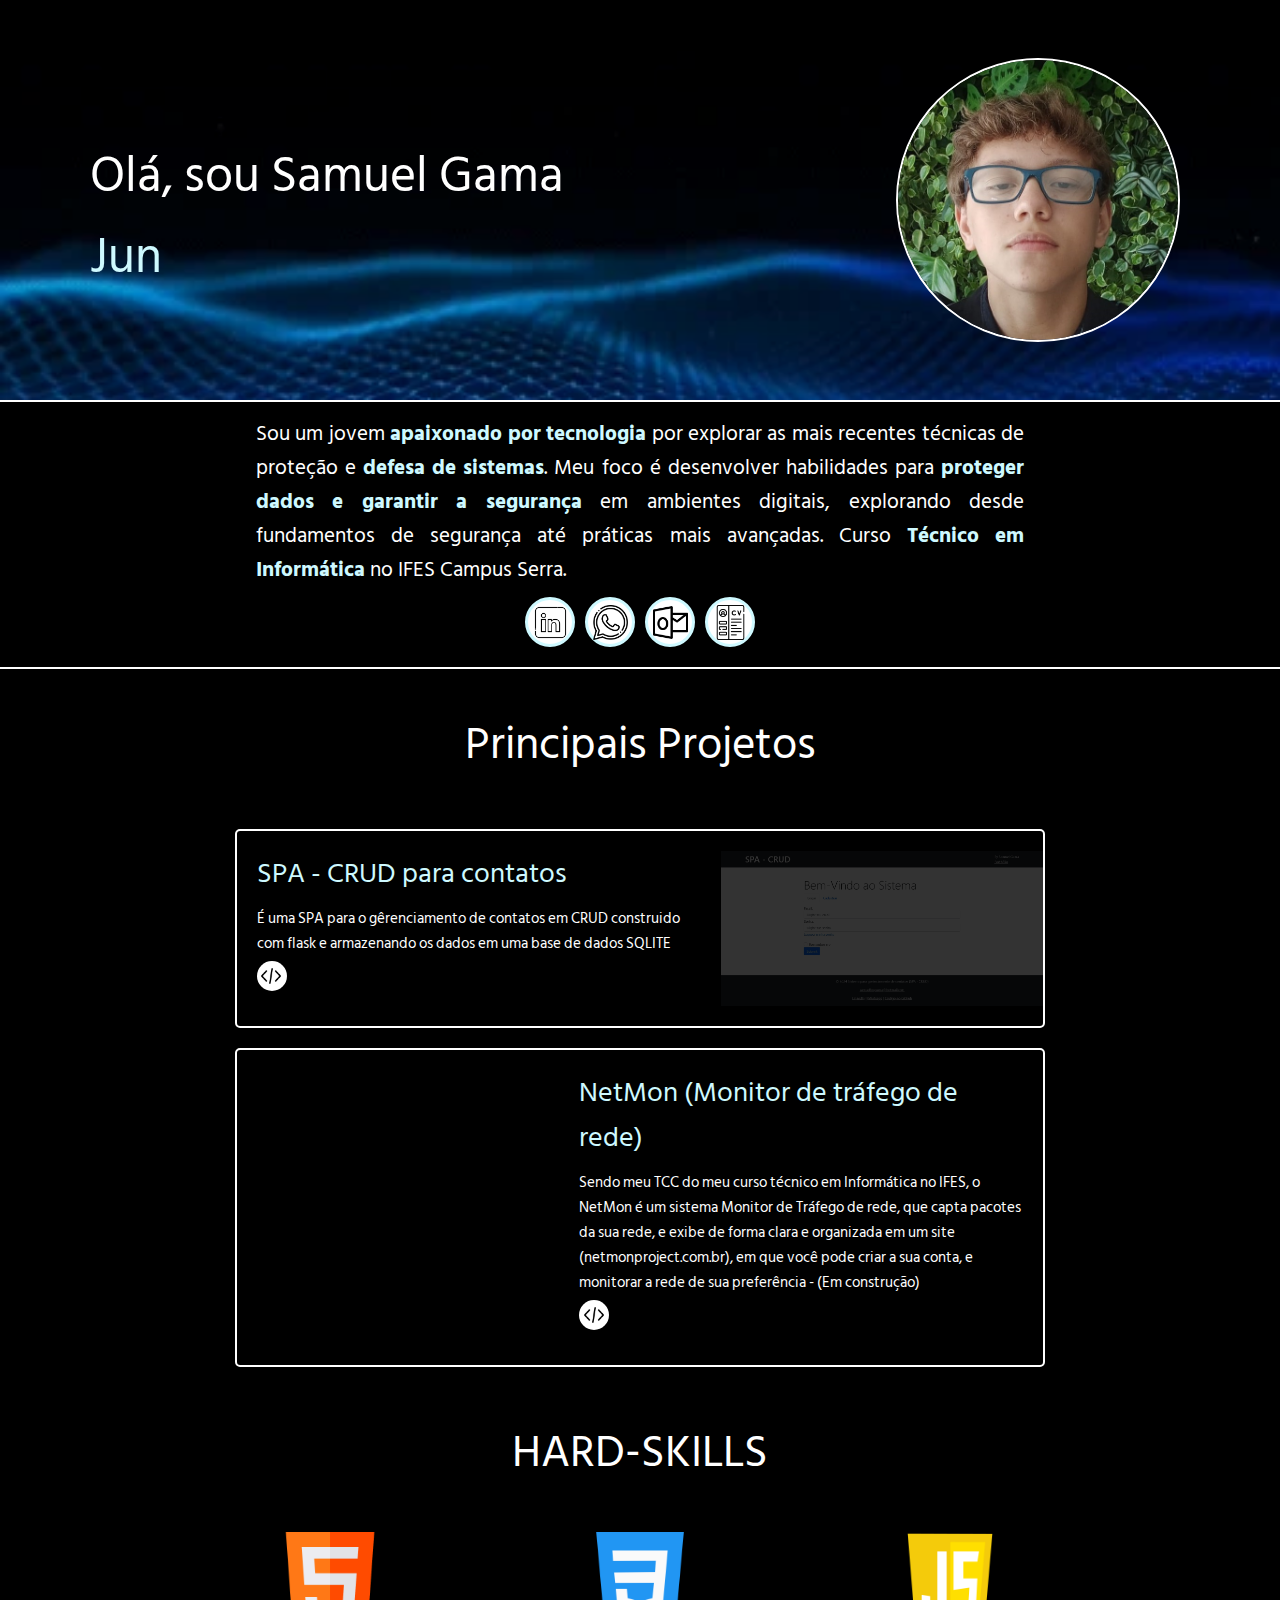
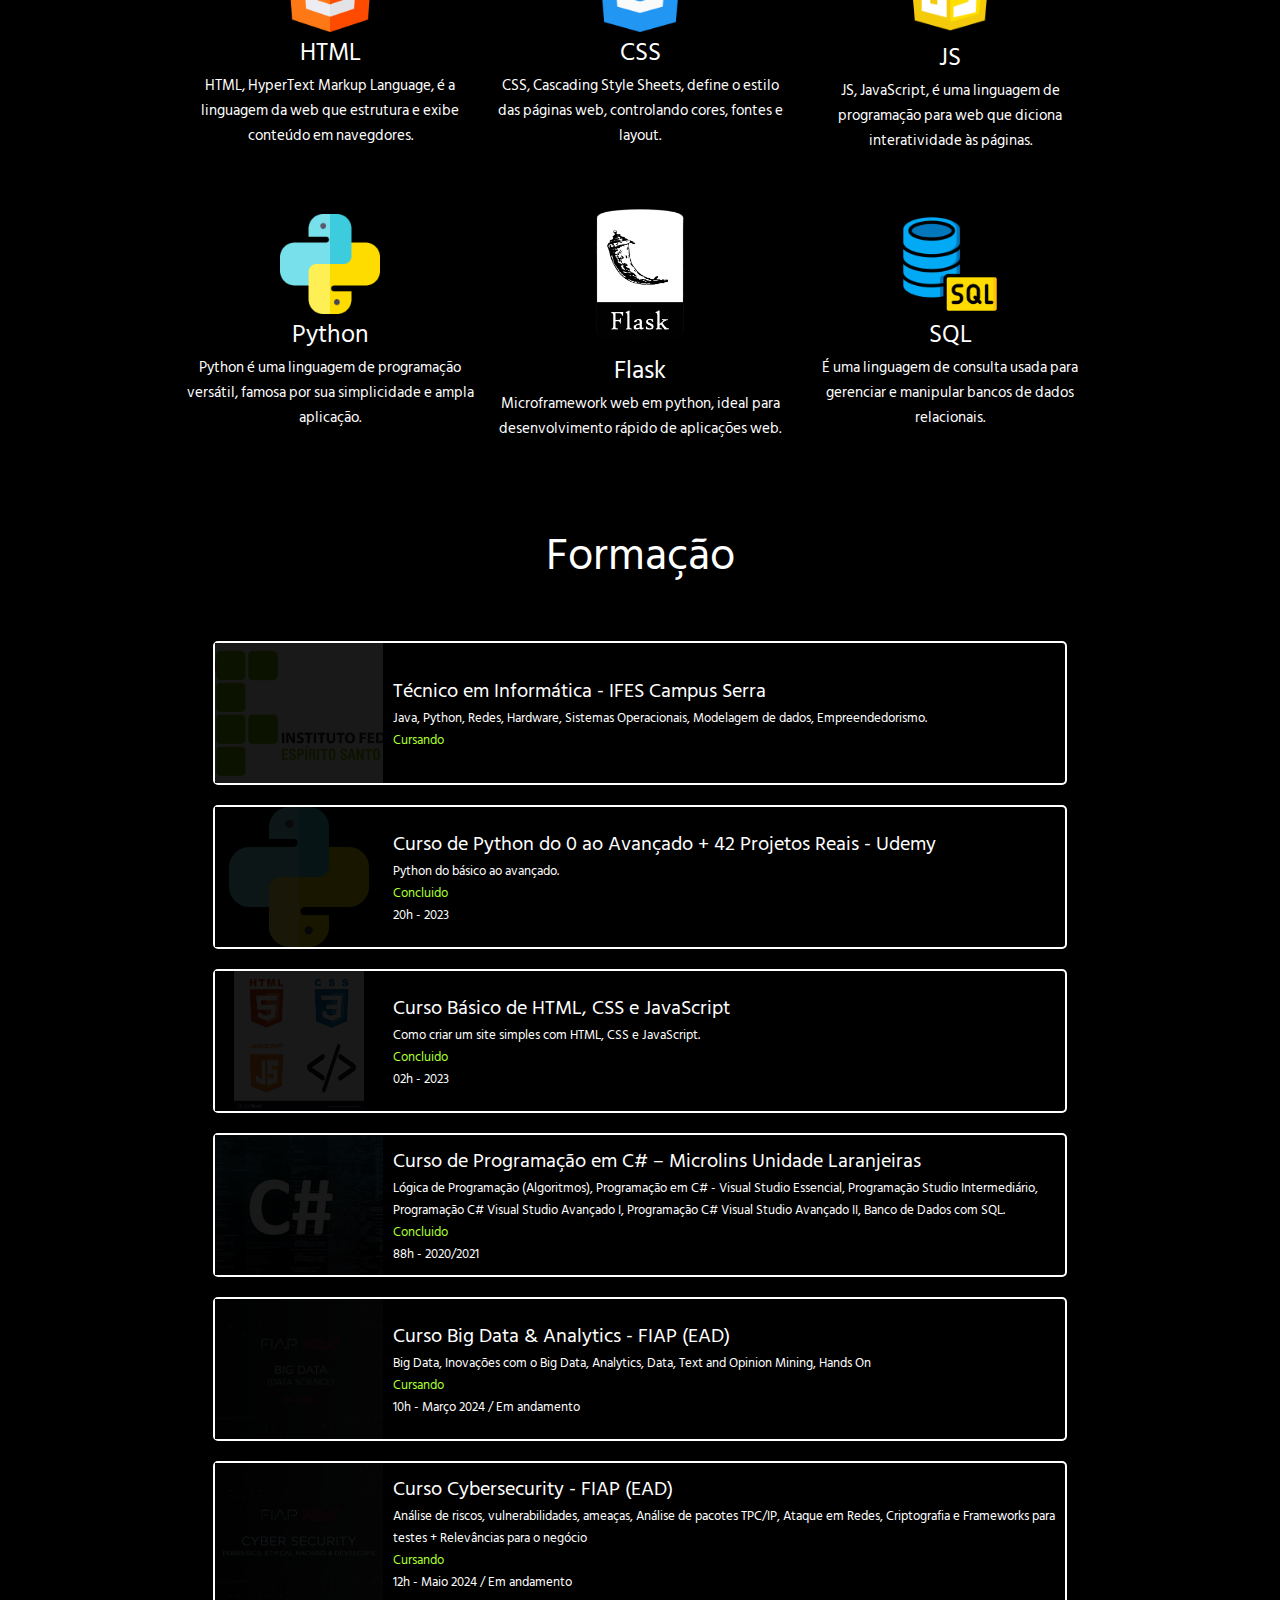
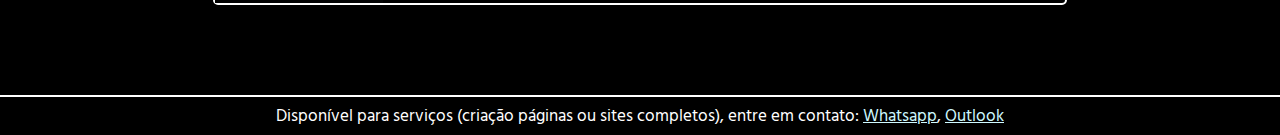
<file: index.html>
<!DOCTYPE html>
<html lang="pt-br">

<head>

    <meta charset="UTF-8">
    <meta name="viewport" content="width=device-width, initial-scale=1.0">
    <title>Samuel Gama</title>
    <link rel="stylesheet" href="static/footer.css">
    <link rel="stylesheet" href="static/fourth.css">
    <link rel="stylesheet" href="static/thirt.css">
    <link rel="stylesheet" href="static/second.css">
    <link rel="stylesheet" href="static/first.css">
    <link rel="stylesheet" href="static/main.css">
    <link rel="stylesheet" href="static/header.css">
    <link rel="stylesheet" href="static/geral.css">

</head>

<body>
    <!------------START HEADER------------>
    <header>
        <div class="header">
            <div class="auxiliar-css">

                <div class="header-esquerdo">
                    <div class="textos-header">
                        <span>Olá, sou Samuel Gama</span>
                        <span class="span-animado"></span>
                    </div>
                </div>

                <div class="header-direito">
                    <img id="foto-de-perfil" src="static/imgs/FotoDePerfil1.jpg" alt="">
                </div>

            </div>
        </div>
    </header>
    <!------------END HEADER------------>

    <!-------------------------------START MAIN------------------------------->
    <main>


        <!------------------------START SECOND------------------------>
        <article id="second">
            <div id="content-second">
                <section id="span-second">
                    Sou um jovem <b>apaixonado por tecnologia</b> por explorar as mais recentes técnicas 
                    de proteção e <b>defesa de sistemas</b>. Meu foco é desenvolver habilidades para <b>proteger 
                    dados e garantir a segurança</b> em ambientes digitais, explorando desde fundamentos de 
                    segurança até práticas mais avançadas. Curso <b>Técnico em Informática</b> no IFES 
                    Campus Serra.
                </section>
                <section id="div-redes-sociais">
                    <a class="a-redes-sociais" href="https://www.linkedin.com/in/samuel-raposo-072ab7266"><img
                            class="imgs-redes-sociais" src="static/imgs/linkedin.png" alt=""></a>
                    <a class="a-redes-sociais" href="https://wa.me/5527992297504"><img class="imgs-redes-sociais"
                            src="static/imgs/whatsapp.png" alt=""></a>
                    <a class="a-redes-sociais" href="mailto:samuelfoxgama@hotmail.com"><img class="imgs-redes-sociais"
                            src="static/imgs/outlook.png" alt=""></a>
                    <a class="a-redes-sociais" href="#" download><img class="imgs-redes-sociais"
                            src="static/imgs/cv.png" alt=""></a>
                </section>
            </div>
        </article>
        <!------------------------END SECOND------------------------>




        <!----------------------------START FOURTH---------------------------->
        <article id="fourth">
            <div id="content-fourth">
                <span id="span-fourth">Principais Projetos</span>

                <!--START PRIMEIRO PROJETO-->
                <section class="div-projects">
                    <div class="projects-e">
                        <a href="https://github.com/samuelfox30/System-SPA-CRUD" class="titulo-projects">SPA - CRUD para
                            contatos</a>
                        <span class="descricao-projects">
                            É uma SPA para o gêrenciamento de contatos em CRUD construido
                            com flask e armazenando os dados em uma base de dados SQLITE
                            <div class="div-visualizacao-qtn-e">
                                <a id="a-code" href="https://github.com/samuelfox30/System-SPA-CRUD"><img id="code-img"
                                        src="static/imgs/coding.png" alt=""></a>
                            </div>
                    </div>
                    <div class="projects-d">
                        <img id="imgs-projects" src="static/imgs/img-do-sistema-spa-crud.jpg" alt="">
                        <div class="auxiliar-css-projects"></div>
                    </div>
                </section>
                <!--END PRIMEIRO PROJETO-->

                <!--START SEGUNDO PROJETO-->
                <section class="div-projects">
                    <div class="projects-d">
                        <div class="auxiliar-css-projects"></div>
                    </div>
                    <div class="projects-e">
                        <a href="#" class="titulo-projects">NetMon (Monitor de tráfego de rede)</a>
                        <span class="descricao-projects">
                            Sendo meu TCC do meu curso técnico em Informática no IFES, o NetMon é um sistema Monitor
                            de Tráfego de rede, que capta pacotes da sua rede, e exibe de forma clara e organizada em
                            um site (netmonproject.com.br), em que você pode criar a sua conta, e monitorar a rede de
                            sua preferência - (Em construção)
                        </span>
                        <div class="div-visualizacao-qtn-d">
                            <!-- <img id="imgs-projects" src="static/imgs/Tela-AppSchool.jpg" alt=""> -->
                            <a id="a-code" href=""><img id="code-img" src="static/imgs/coding.png" alt=""></a>
                        </div>
                    </div>
                </section>
                <!--END SEGUNDO PROJETO-->

            </div>
        </article>
        <!----------------------------END FOURTH---------------------------->





        <!------------------------START FIRST------------------------>
        <article class="first">
            <span class="span-first">HARD-SKILLS</span>

            <div class="div-imgs">
                <section id="primeiras-imgs">
                    <div class="div-imgs-first">
                        <img class="imgs-first" src="static/imgs/html.png" alt="">
                        <span class="descricao-imgs-t">HTML</span>
                        <span class="descricao-imgs">
                            HTML, HyperText Markup Language, é a linguagem da web
                            que estrutura e exibe conteúdo em navegdores.
                        </span>
                    </div>
                    <div class="div-imgs-first">
                        <img class="imgs-first" src="static/imgs/css-3.png" alt="">
                        <span class="descricao-imgs-t">CSS</span>
                        <span class="descricao-imgs">
                            CSS, Cascading Style Sheets, define o estilo das páginas
                            web, controlando cores, fontes e layout.
                        </span>
                    </div>
                    <div class="div-imgs-first">
                        <img id="img-js" class="imgs-first" src="static/imgs/js.png" alt="">
                        <span class="descricao-imgs-t">JS</span>
                        <span class="descricao-imgs">
                            JS, JavaScript, é uma linguagem de programação para web
                            que diciona interatividade às páginas.
                        </span>
                    </div>
                </section>

                <section id="segundas-imgs">
                    <div class="div-imgs-first">
                        <img class="imgs-first" src="static/imgs/python.png" alt="">
                        <span class="descricao-imgs-t">Python</span>
                        <span class="descricao-imgs">
                            Python é uma linguagem de programação versátil,
                            famosa por sua simplicidade e ampla aplicação.
                        </span>
                    </div>
                    <div class="div-imgs-first">
                        <img class="imgs-first" src="static/imgs/flask.png" alt="">
                        <span class="descricao-imgs-t">Flask</span>
                        <span class="descricao-imgs">
                            Microframework web em python, ideal para desenvolvimento
                            rápido de aplicações web.
                        </span>
                    </div>
                    <div class="div-imgs-first">
                        <img class="imgs-first" src="static/imgs/base-de-dados.png" alt="">
                        <span class="descricao-imgs-t">SQL</span>
                        <span class="descricao-imgs">
                            É uma linguagem de consulta usada para gerenciar e
                            manipular bancos de dados relacionais.
                        </span>
                    </div>
                </section>

            </div>
        </article>
        <!------------------------END FIRST------------------------>




        <!----------------------------------START THIRT---------------------------------->
        <article id="thirt">
            <div id="content-thirt">
                <span id="span-thirt">Formação</span>

                <section class="div-escolas">
                    <div class="escolas-d">
                        <img class="imgs-escolas" src="static/imgs/ifes.jpeg" alt="">
                        <div class="auxiliar-css-escolas"></div>
                    </div>
                    <div class="escolas-e">
                        <span class="titulo-escolas">Técnico em Informática - IFES Campus Serra</span>
                        <span class="descricao-escolas">Java, Python, Redes, Hardware, Sistemas Operacionais, Modelagem
                            de dados, Empreendedorismo.</span>
                        <span class="estado">Cursando</span>
                    </div>
                </section>

                <section class="div-escolas">
                    <div class="escolas-d">
                        <img class="imgs-escolas" src="static/imgs/python.png" alt="">
                        <div class="auxiliar-css-escolas"></div>
                    </div>
                    <div class="escolas-e">
                        <span class="titulo-escolas">Curso de Python do 0 ao Avançado + 42 Projetos Reais - Udemy</span>
                        <span class="descricao-escolas">Python do básico ao avançado.</span>
                        <span class="estado">Concluido</span>
                        <span class="descricao-escolas">20h - 2023</span>
                    </div>
                </section>

                <section class="div-escolas">
                    <div class="escolas-d">
                        <img class="imgs-escolas" src="static/imgs/img-html-css-js.jpg" alt="">
                        <div class="auxiliar-css-escolas"></div>
                    </div>
                    <div class="escolas-e">
                        <span class="titulo-escolas">Curso Básico de HTML, CSS e JavaScript</span>
                        <span class="descricao-escolas">Como criar um site simples com HTML, CSS e JavaScript.</span>
                        <span class="estado">Concluido</span>
                        <span class="descricao-escolas">02h - 2023</span>
                    </div>
                </section>

                <section id="div-escolas-Microlins" class="div-escolas">
                    <div class="escolas-d">
                        <img class="imgs-escolas" src="static/imgs/C.jpeg" alt="">
                        <div class="auxiliar-css-escolas"></div>
                    </div>
                    <div class="escolas-e">
                        <span class="titulo-escolas">Curso de Programação em C# – Microlins Unidade Laranjeiras</span>
                        <span class="descricao-escolas">Lógica de Programação (Algoritmos), Programação em C# - Visual
                            Studio Essencial, Programação Studio
                            Intermediário, Programação C# Visual Studio Avançado I, Programação C# Visual Studio
                            Avançado II, Banco de
                            Dados com SQL.</span>
                        <span class="estado">Concluido</span>
                        <span class="descricao-escolas">88h - 2020/2021</span>
                    </div>
                </section>

                <section id="div-escolas-Microlins" class="div-escolas">
                    <div class="escolas-d">
                        <img class="imgs-escolas" src="static/imgs/Big_data-fiap.jpg" alt="">
                        <div class="auxiliar-css-escolas"></div>
                    </div>
                    <div class="escolas-e">
                        <span class="titulo-escolas">Curso Big Data & Analytics - FIAP (EAD)</span>
                        <span class="descricao-escolas">Big Data, Inovações com o Big Data, Analytics, Data, Text and
                            Opinion Mining, Hands On</span>
                        <span class="estado">Cursando</span>
                        <span class="descricao-escolas">10h - Março 2024 / Em andamento</span>
                    </div>
                </section>

                <section id="div-escolas-Microlins" class="div-escolas">
                    <div class="escolas-d">
                        <img class="imgs-escolas" src="static/imgs/cyber-fiap.jpeg" alt="">
                        <div class="auxiliar-css-escolas"></div>
                    </div>
                    <div class="escolas-e">
                        <span class="titulo-escolas">Curso Cybersecurity - FIAP (EAD)</span>
                        <span class="descricao-escolas">Análise de riscos, vulnerabilidades, ameaças, Análise de pacotes
                            TPC/IP, Ataque em Redes,
                            Criptografia e Frameworks para testes + Relevâncias para o negócio</span>
                        <span class="estado">Cursando</span>
                        <span class="descricao-escolas">12h - Maio 2024 / Em andamento</span>
                    </div>
                </section>

            </div>
        </article>
        <!----------------------------------END THIRT---------------------------------->
    </main>
    <!-------------------------------END MAIN------------------------------->




    <!-----------------------------START FOOTER----------------------------->
    <footer>
        <div id="footer">
            <span id="span-footer">
                Disponível para serviços (criação páginas ou sites completos), entre em contato:
                <a class="a-footer" href="https://wa.me/5527992297504">Whatsapp</a>, <a class="a-footer"
                    href="mailto:samuelfoxgama@hotmail.com">Outlook</a>
            </span>
        </div>
    </footer>
    <!-----------------------------END FOOTER----------------------------->





    <!-------------------------------START SCRIPTS------------------------------->
    <script>
        const spanAnimado = document.querySelector(".span-animado");
        const texto = "Junior CyberSecurity Analyst";
        const escreverIntervalo = 200;
        const apagarIntervalo = 50;

        function escreverTexto(spanAnimado, texto, intervalo) {
            const char = texto.split("").reverse();

            const typer = setInterval(() => {
                if (!char.length) {
                    clearInterval(typer);
                    setTimeout(() => {
                        apagarTexto(spanAnimado, texto, apagarIntervalo);
                    }, 1000);
                } else {
                    const next = char.pop();
                    spanAnimado.innerHTML += next;
                }
            }, intervalo);
        }

        function apagarTexto(spanAnimado, texto, intervalo) {
            const char = texto.split("");

            const eraser = setInterval(() => {
                if (!char.length) {
                    clearInterval(eraser);
                    setTimeout(() => {
                        escreverTexto(spanAnimado, texto, escreverIntervalo);
                    }, 500);
                } else {
                    char.pop();
                    spanAnimado.innerHTML = char.join("");
                }
            }, intervalo);
        }

        escreverTexto(spanAnimado, texto, escreverIntervalo);
    </script>
    <!-------------------------------END SCRIPTS------------------------------->

</body>

</html>
</file>
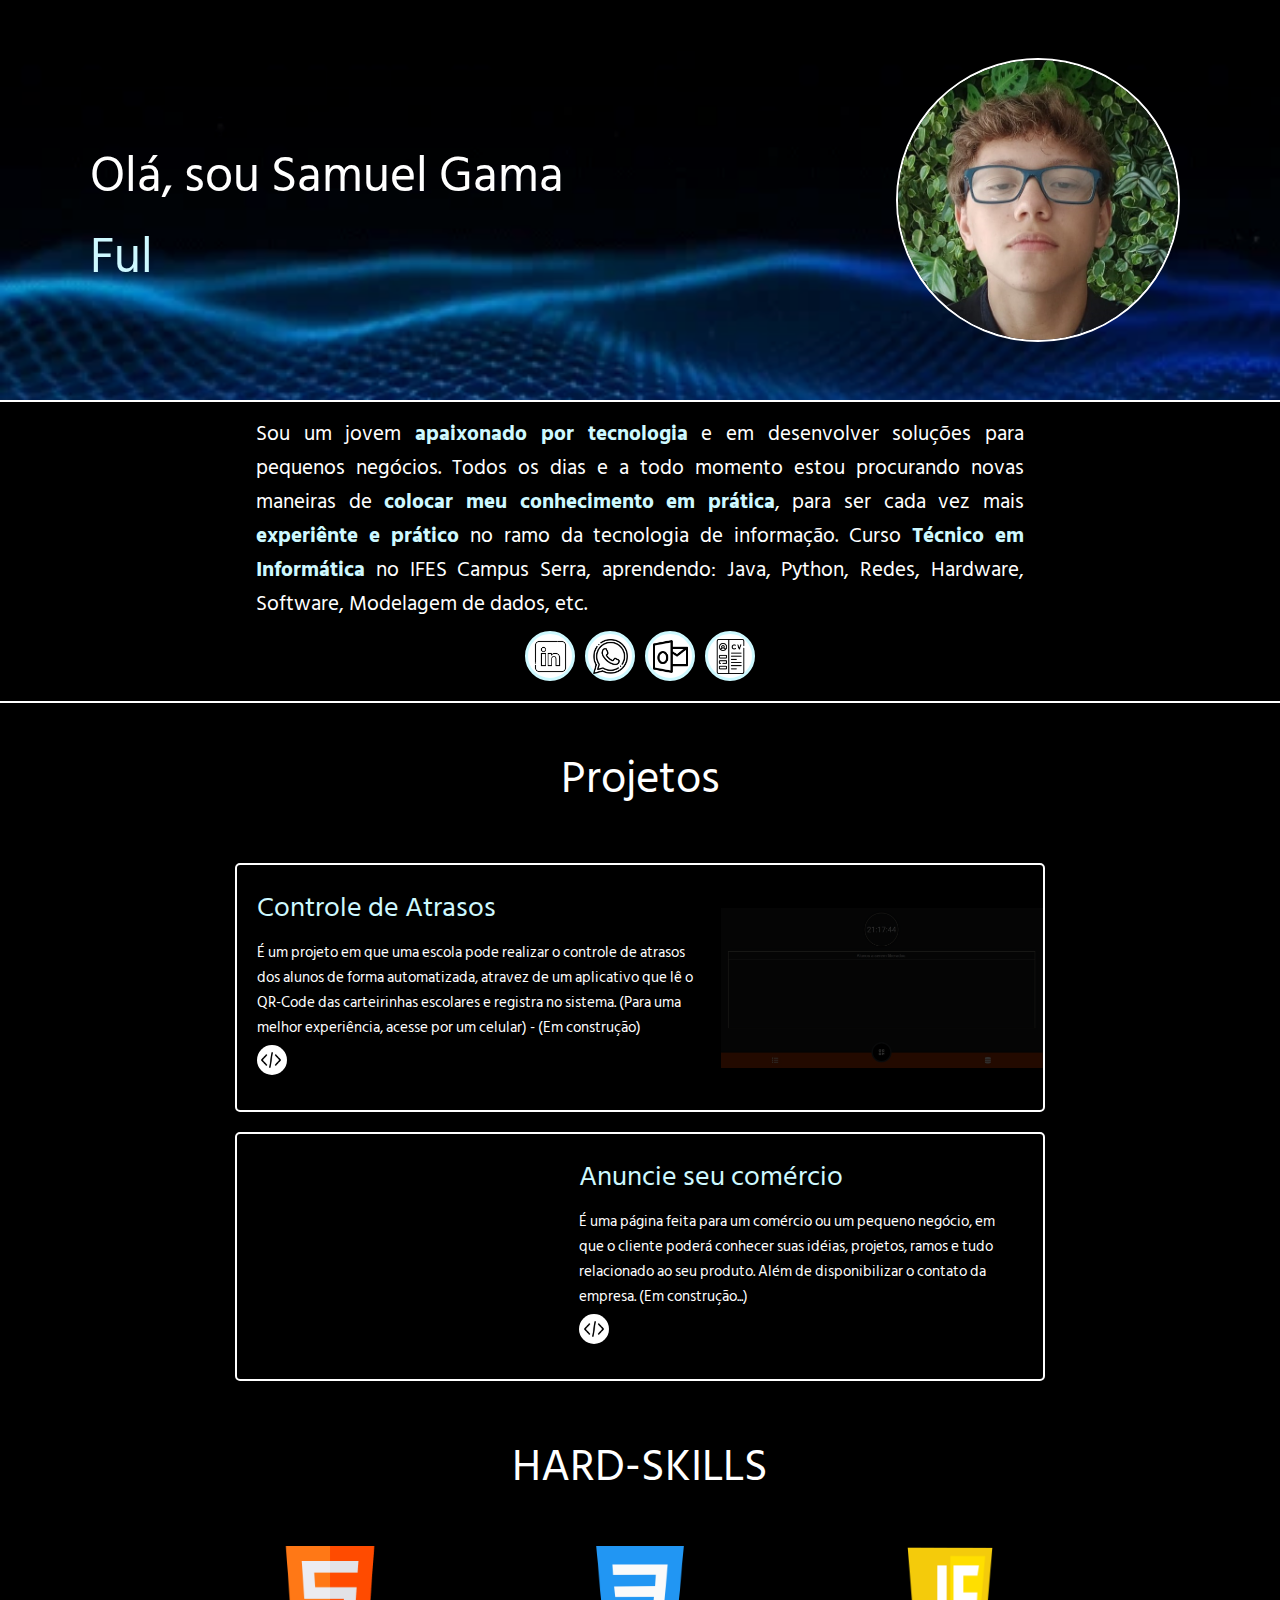
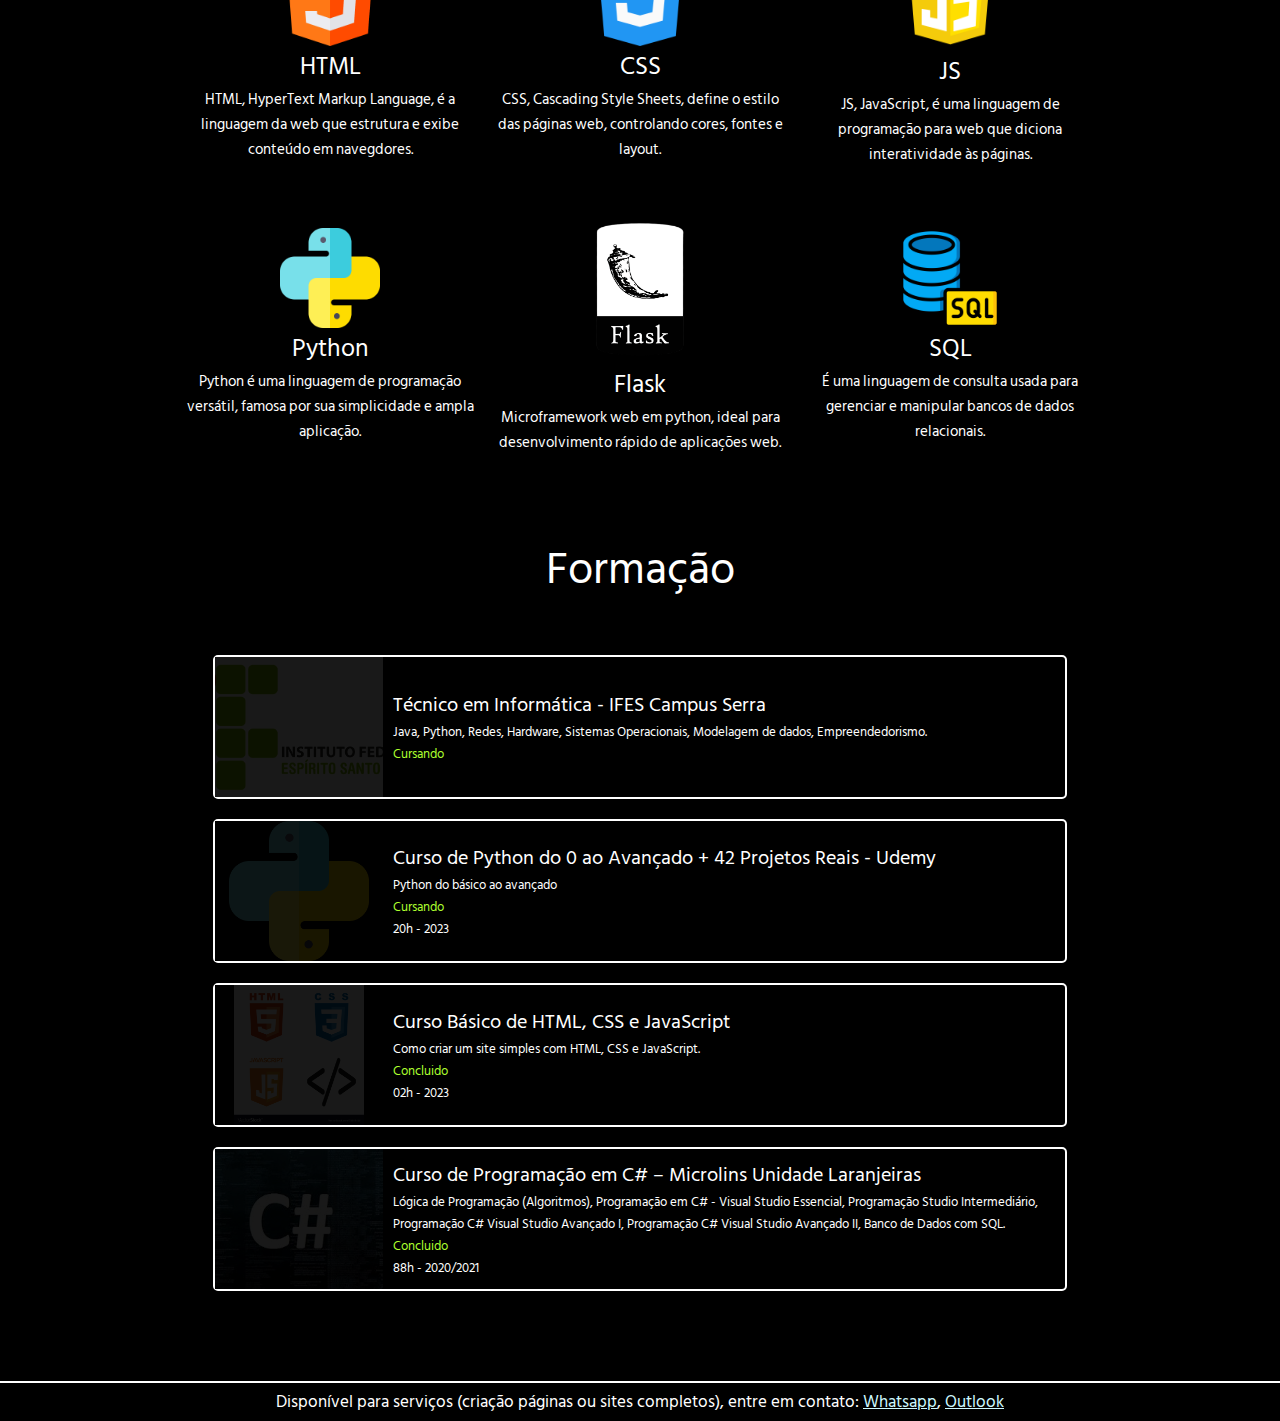
<file: home.html>
<!DOCTYPE html>
<html lang="pt-br">
<head>
    <meta charset="UTF-8">
    <meta name="viewport" content="width=device-width, initial-scale=1.0">
    <title>Samuel Gama</title>
    <link rel="stylesheet" href="static/footer.css">
    <link rel="stylesheet" href="static/fourth.css">
    <link rel="stylesheet" href="static/thirt.css">
    <link rel="stylesheet" href="static/second.css">
    <link rel="stylesheet" href="static/first.css">
    <link rel="stylesheet" href="static/main.css">
    <link rel="stylesheet" href="static/header.css">
    <link rel="stylesheet" href="static/geral.css">
</head>
<body>
    <!------------START HEADER------------>
    <header>
        <div class="header">
        <div class="auxiliar-css">

            <div class="header-esquerdo">
                <div class="textos-header">
                    <span>Olá, sou Samuel Gama</span>
                    <span class="span-animado"></span>
                </div>
            </div>

            <div class="header-direito">
                <img id="foto-de-perfil" src="static/imgs/FotoDePerfil1.jpg" alt="">
            </div>

        </div>
        </div>
    </header>
    <!------------END HEADER------------>

    <!-------------------------------START MAIN------------------------------->
    <main>


        <!------------------------START SECOND------------------------>
        <div id="second">
            <div id="content-second">
                <span id="span-second">
                    Sou um jovem <b>apaixonado por tecnologia</b> e em desenvolver soluções para pequenos negócios. 
                    Todos os dias e a todo momento estou procurando novas maneiras de 
                    <b>colocar meu conhecimento em prática</b>, para ser cada vez mais 
                    <b>experiênte e prático</b> no ramo da tecnologia de informação. Curso <b>Técnico em 
                    Informática</b> no IFES Campus Serra, aprendendo: Java, Python, Redes, 
                    Hardware, Software, Modelagem de dados, etc.
                </span>
                <div id="div-redes-sociais">
                    <a class="a-redes-sociais" href="https://www.linkedin.com/in/samuel-raposo-072ab7266"><img class="imgs-redes-sociais" src="static/imgs/linkedin.png" alt=""></a>
                    <a class="a-redes-sociais" href="https://wa.me/5527992297504"><img class="imgs-redes-sociais" src="static/imgs/whatsapp.png" alt=""></a>
                    <a class="a-redes-sociais" href="mailto:samuelfoxgama@hotmail.com"><img class="imgs-redes-sociais" src="static/imgs/outlook.png" alt=""></a>
                    <a class="a-redes-sociais" href="#" download><img class="imgs-redes-sociais" src="static/imgs/cv.png" alt=""></a>
                </div>
            </div>
        </div>  
        <!------------------------END SECOND------------------------>




        <!----------------------------START FOURTH---------------------------->
        <div id="fourth">
            <div id="content-fourth">
                <span id="span-fourth">Projetos</span>

                <div class="div-projects">
                    <div class="projects-e">
                        <a href="https://appschool.samuelfox30.repl.co/" class="titulo-projects">Controle de Atrasos</a>
                        <span class="descricao-projects">
                          É um projeto em que uma escola pode realizar o controle de 
                          atrasos dos alunos de forma automatizada, atravez de um aplicativo 
                          que lê o QR-Code das carteirinhas escolares e registra no sistema. 
                          (Para uma melhor experiência, acesse por um celular) - (Em construção)
                        <div class="div-visualizacao-qtn-e">
                            <a id="a-code" href="https://replit.com/@samuelfox30/AppSchool"><img id="code-img" src="static/imgs/coding.png" alt=""></a>
                        </div>
                    </div>
                    <div class="projects-d">
                        <img id="imgs-projects" src="static/imgs/Tela-AppSchool.jpg" alt="">
                        <div class="auxiliar-css-projects"></div>
                    </div>
                </div>
                
                <div class="div-projects">
                    <div class="projects-d">
                        <div class="auxiliar-css-projects"></div>
                    </div>
                    <div class="projects-e">
                        <a href="#" class="titulo-projects">Anuncie seu comércio</a>
                        <span class="descricao-projects">
                            É uma página feita para um comércio ou um pequeno 
                            negócio, em que o cliente poderá conhecer suas idéias, 
                            projetos, ramos e tudo relacionado ao seu produto. Além 
                            de disponibilizar o contato da empresa. (Em construção...)
                        </span>
                        <div class="div-visualizacao-qtn-d">
                            <a id="a-code" href=""><img id="code-img" src="static/imgs/coding.png" alt=""></a>
                        </div>
                    </div>
                </div>

            </div>
        </div>
        <!----------------------------END FOURTH---------------------------->




        <!------------------------START FIRST------------------------>
        <div class="first">
            <span class="span-first">HARD-SKILLS</span>

            <div class="div-imgs">
                <div id="primeiras-imgs">
                    <div class="div-imgs-first">
                        <img class="imgs-first" src="static/imgs/html.png" alt="">
                        <span class="descricao-imgs-t">HTML</span>
                        <span class="descricao-imgs">
                            HTML, HyperText Markup Language, é a linguagem da web
                            que estrutura e exibe conteúdo em navegdores.
                        </span>
                    </div>
                    <div class="div-imgs-first">
                        <img class="imgs-first" src="static/imgs/css-3.png" alt="">
                        <span class="descricao-imgs-t">CSS</span>
                        <span class="descricao-imgs">
                            CSS, Cascading Style Sheets, define o estilo das páginas
                            web, controlando cores, fontes e layout.
                        </span>
                    </div>
                    <div class="div-imgs-first">
                        <img id="img-js" class="imgs-first" src="static/imgs/js.png" alt="">
                        <span class="descricao-imgs-t">JS</span>
                        <span class="descricao-imgs">
                            JS, JavaScript, é uma linguagem de programação para web 
                            que diciona interatividade às páginas.
                        </span>
                    </div>
                </div>

                <div id="segundas-imgs">
                    <div class="div-imgs-first">
                        <img class="imgs-first" src="static/imgs/python.png" alt="">
                        <span class="descricao-imgs-t">Python</span>
                        <span class="descricao-imgs">
                            Python é uma linguagem de programação versátil, 
                            famosa por sua simplicidade e ampla aplicação.
                        </span>
                    </div>
                    <div class="div-imgs-first">
                        <img class="imgs-first" src="static/imgs/flask.png" alt="">
                        <span class="descricao-imgs-t">Flask</span>
                        <span class="descricao-imgs">
                            Microframework web em python, ideal para desenvolvimento 
                            rápido de aplicações web.
                        </span>
                    </div>
                    <div class="div-imgs-first">
                        <img class="imgs-first" src="static/imgs/base-de-dados.png" alt="">
                        <span class="descricao-imgs-t">SQL</span>
                        <span class="descricao-imgs">
                            É uma linguagem de consulta usada para gerenciar e 
                            manipular bancos de dados relacionais.
                        </span>
                    </div>
                </div>
                
            </div>
        </div>
        <!------------------------END FIRST------------------------>




    <!----------------------------------START THIRT---------------------------------->
    <div id="thirt">
        <div id="content-thirt">
            <span id="span-thirt">Formação</span>

            <div class="div-escolas">
                <div class="escolas-d">
                    <img class="imgs-escolas" src="static/imgs/ifes.jpeg" alt="">
                    <div class="auxiliar-css-escolas"></div>
                </div>
                <div class="escolas-e">
                    <span class="titulo-escolas">Técnico em Informática - IFES Campus Serra</span>
                    <span class="descricao-escolas">Java, Python, Redes, Hardware, Sistemas Operacionais, Modelagem de dados, Empreendedorismo.</span>
                    <span class="estado">Cursando</span>
                </div>
            </div>

            <div class="div-escolas">
                <div class="escolas-d">
                    <img class="imgs-escolas" src="static/imgs/python.png" alt="">
                    <div class="auxiliar-css-escolas"></div>
                </div>
                <div class="escolas-e">
                    <span class="titulo-escolas">Curso de Python do 0 ao Avançado + 42 Projetos Reais - Udemy</span>
                    <span class="descricao-escolas">Python do básico ao avançado</span>
                    <span class="estado">Cursando</span>
                    <span class="descricao-escolas">20h - 2023</span>
                </div>
            </div>

          <!--ADICIONADO DEPOIS-->
          <div class="div-escolas">
              <div class="escolas-d">
                  <img class="imgs-escolas" src="static/imgs/img-html-css-js.jpg" alt="">
                  <div class="auxiliar-css-escolas"></div>
              </div>
              <div class="escolas-e">
                  <span class="titulo-escolas">Curso Básico de HTML, CSS e JavaScript</span>
                  <span class="descricao-escolas">Como criar um site simples com HTML, CSS e JavaScript.</span>
                  <span class="estado">Concluido</span>
                  <span class="descricao-escolas">02h - 2023</span>
              </div>
          </div>
          <!--ADICIONADO DEPOIS-->

            <div id="div-escolas-Microlins" class="div-escolas">
                <div class="escolas-d">
                    <img class="imgs-escolas" src="static/imgs/C.jpeg" alt="">
                    <div class="auxiliar-css-escolas"></div>
                </div>
                <div class="escolas-e">
                    <span class="titulo-escolas">Curso de Programação em C# – Microlins Unidade Laranjeiras</span>
                    <span class="descricao-escolas">Lógica de Programação (Algoritmos), Programação em C# - Visual Studio Essencial, Programação Studio
                        Intermediário, Programação C# Visual Studio Avançado I, Programação C# Visual Studio Avançado II, Banco de
                        Dados com SQL.</span>
                    <span class="estado">Concluido</span>
                    <span class="descricao-escolas">88h - 2020/2021</span>
                </div>
            </div>

        </div>
    </div>
    <!----------------------------------END THIRT---------------------------------->
    </main>
    <!-------------------------------END MAIN------------------------------->




    <!-----------------------------START FOOTER----------------------------->
    <footer>
        <div id="footer">
            <span id="span-footer">
                Disponível para serviços (criação páginas ou sites completos), entre em contato: 
                <a class="a-footer" href="https://wa.me/5527992297504">Whatsapp</a>, <a class="a-footer" href="mailto:samuelfoxgama@hotmail.com">Outlook</a>
            </span>
        </div>
    </footer>
    <!-----------------------------END FOOTER----------------------------->





    <!-------------------------------START SCRIPTS------------------------------->
    <script>
        const spanAnimado = document.querySelector(".span-animado");
        const texto = "Full Stack Developer Junior";
        const escreverIntervalo = 200;
        const apagarIntervalo = 50; 

        function escreverTexto(spanAnimado, texto, intervalo) {
            const char = texto.split("").reverse();

            const typer = setInterval(() => {
                if (!char.length) {
                    clearInterval(typer); 
                    setTimeout(() => {
                        apagarTexto(spanAnimado, texto, apagarIntervalo); 
                    }, 1000); 
                } else {
                    const next = char.pop();
                    spanAnimado.innerHTML += next;
                }
            }, intervalo);
        }

        function apagarTexto(spanAnimado, texto, intervalo) {
            const char = texto.split("");

            const eraser = setInterval(() => {
                if (!char.length) {
                    clearInterval(eraser); 
                    setTimeout(() => {
                        escreverTexto(spanAnimado, texto, escreverIntervalo); 
                    }, 500); 
                } else {
                    char.pop();
                    spanAnimado.innerHTML = char.join("");
                }
            }, intervalo);
        }

        escreverTexto(spanAnimado, texto, escreverIntervalo);
    </script>
    <!-------------------------------END SCRIPTS------------------------------->

</body>
</html>
</file>
<file: static/footer.css>
footer{
    background-color: black;
    display: flex;
    align-items: center;
    justify-content: center;
    width: 100%;
    height: auto;
    border-top: solid 2px white;
}
#footer{
    background-color: transparent;
    display: flex;
    align-items: center;
    justify-content: center;
    width: 100%;
    height: 100%;
}
#span-footer{
    padding-top: 5px;
    padding-bottom: 5px;
    text-align: center;
    font-size: 17px;
    color: white;
}
.a-footer{
    color: rgb(206, 249, 255);
}

/*--------------------------------*/
/*--------------------------------*/
/*--------------------------------*/
/*--------------------------------*/
/*--------------------------------*/

/*750*/
@media screen and (max-width: 750px) {
    #span-footer{
        font-size: 15px;
        color: white;
    }
}

/*400*/
@media screen and (max-width: 400px) {
    #span-footer{
        font-size: 12px;
        color: white;
    }
}
</file>
<file: static/fourth.css>
#fourth{
    background-color: transparent;
    display: flex;
    align-items: center;
    justify-content: center;
    width: 100%;
    height: auto;
}
#content-fourth{
    background-color: black;
    display: flex;
    flex-direction: column;
    align-items: center;
    justify-content: left;
    width: 70%;
    height: auto;
}
#span-fourth{
    display: flex;
    align-items: center;
    justify-content: center;
    text-align: center;
    width: 100%;
    height: 150px;
    font-size: 45px;
}
/*configs individuais*/
.div-projects{
    transition:0.5s;
    background-color: transparent;
    display: flex;
    align-items: center;
    justify-content: center;
    width: 90%;
    height: auto;
    margin-top: 10px;
    margin-bottom: 10px;
    border: 2px solid white;
    border-radius: 5px;
}
.div-projects:hover{
    transition:0.5s;
    transform: scale(1.04);
}
.projects-e{
    display: flex;
    flex-direction: column;
    align-items: top;
    justify-content: left;
    width: 60%;
    height: 100%;
    margin-bottom: 30px;
}
.projects-d{
    position: relative;
    background-color: transparent;
    display: flex;
    align-items: center;
    justify-content: center;
    width: 40%;
    height: 100%;
    overflow: hidden;
}
.auxiliar-css-projects{
    transition: 0.8s;
    background-color: rgb(0, 0, 0, 0.8);
    position: absolute;
    width: 100%;
    height: 100%;
}
.div-projects:hover .auxiliar-css-projects{
    transition: 0.5s;
    background-color: transparent;
}
.titulo-projects{
    text-decoration: none;
    color: rgb(206, 249, 255);
    margin-top: 20px;
    margin-left: 20px;
    margin-right: 20px;
    font-size: 28px;
}
.descricao-projects{
    background-color: transparent;
    height: auto;
    margin-top: 10px;
    margin-left: 20px;
    margin-right: 20px;
    font-size: 15px;
    overflow: hidden;
}
.div-visualizacao-qtn-d{
    background-color: transparent;
    display: flex;
    align-items: center;
    justify-content: left;
    width: auto;
    height: 40px;
    margin-left: 20px;
}
.div-visualizacao-qtn-e{
    background-color: transparent;
    display: flex;
    align-items: center;
    justify-content: left;
    width: auto;
    height: 40px;
}
#imgs-projects{
  width: 100%;
}
#a-code{
    background-color: white;
    display: flex;
    align-items: center;
    justify-content: center;
    width: 30px;
    height: 30px;
    border-radius: 50%;
}
#code-img{
    width: 20px;
    padding-right: 0.7px;
}

/*---------------------------------------*/
/*---------------------------------------*/
/*---------------------------------------*/
/*---------------------------------------*/
/*---------------------------------------*/

/*880*/
@media screen and (max-width: 880px) {
    #content-fourth{
        width: 80%;
    }
}

/*770*/
@media screen and (max-width: 770px) {
    #content-fourth{
        width: 90%;
    }
}

/*690*/
@media screen and (max-width: 690px) {
    #content-fourth{
        width: 95%;
    }
    .titulo-projects{
        font-size: 25px;
    }
    .descricao-projects{
        font-size: 12px;
    }
}

/*635*/
@media screen and (max-width: 635px) {
    .titulo-projects{
        margin-top: 10px;
        font-size: 23px;
    }
    .descricao-projects{
        margin-top: 6px;
    }
    #a-code{
        width: 20px;
        height: 20px;
    }
    #code-img{
        width: 12px;
    }
}

/*535*/
@media screen and (max-width: 535px) {
    #span-fourth{
        height: 100px;
        font-size: 45px;
    }
    .titulo-projects{
        margin-top: 10px;
        font-size: 17px;
    }
    .descricao-projects{
        font-size: 10px;
        margin-top: 6px;
    }
    #a-code{
        width: 17px;
        height: 17px;
    }
    #code-img{
        width: 12px;
    }
}

/*GRANDE MUDANÇA*/
/*400*/
@media screen and (max-width: 400px) {
    .projects-e{
        width: 100%;
        height: 100%;
        z-index: 1;
        margin-bottom: 20px;
    }
    .projects-d{
        position: absolute;
        width: 100%;
        z-index: 0;
    }
    .div-projects{
        position: relative;
    }
    .div-projects:hover .auxiliar-css-projects{
        transition: 0.8s;
        background-color: rgb(0, 0, 0, 0.8);
    }
}
</file>
<file: static/thirt.css>
#thirt{
    background-color: black;
    display: flex;
    align-items: center;
    justify-content: center;
    width: 100%;
    height: auto;
    padding-bottom: 80px;
}
#content-thirt{
    background-color: transparent;
    display: flex;
    flex-direction: column;
    align-items: center;
    justify-content: left;
    width: 100%;
    height: auto;
}
#span-thirt{
    background-color: transparent;
    display: flex;
    text-align: center;
    align-items: center;
    justify-content: center;
    width: 100%;
    height: 150px;
    color: white;
    font-size: 45px;
}
.div-escolas{
    transition: 0.8s;
    background-color: transparent;
    display: flex;
    align-items: center;
    justify-content: center;
    width: 850px;
    height: 140px;
    margin-top: 10px;
    margin-bottom: 10px;
    border: 2px solid white;
    border-radius: 5px;
}
.div-escolas:hover .auxiliar-css-escolas{
    transition: 0.8s;
    background-color: transparent;
}
.div-escolas:hover{
    transition: 0.8s;
    transform: scale(1.04);
}
.escolas-d{
    position: relative;
    background-color: black;
    display: flex;
    align-items: center;
    justify-content: center;
    width: 20%;
    height: 100%;
    overflow: hidden;
}
.imgs-escolas{
    height: 100%;
}
.auxiliar-css-escolas{
    transition: 0.8s;
    background-color: rgb(0, 0, 0, 0.9);
    position: absolute;
    width: 100%;
    height: 100%;
}
.escolas-e{
    display: flex;
    flex-direction: column;
    align-items: top;
    justify-content: left;
    width: 80%;
    height: auto;
    padding-left: 10px;
}
.titulo-escolas{
    font-size: 20px;
}
.descricao-escolas{
    font-size: 13px;
}
.estado{
    font-size: 13px;
    color: greenyellow;
}

/*------------------------------------*/
/*------------------------------------*/
/*------------------------------------*/
/*------------------------------------*/
/*------------------------------------*/

/*1000*/
@media screen and (max-width: 1000px) {     
    .div-escolas{
        width: 750px;
    }
}

/*800*/
@media screen and (max-width: 800px) {     
    .div-escolas{
        width: 90%;
    }
    .titulo-escolas{
        font-size: 18px;
    }
    .descricao-escolas{
        font-size: 12px;
    }
    .estado{
        font-size: 10px;
    }
}

/*690*/
@media screen and (max-width: 690px) {     
    .titulo-escolas{
        font-size: 17px;
    }
    .descricao-escolas{
        font-size: 10px;
    }
    .estado{
        font-size: 9px;
        color: greenyellow;
    }
}

/*510*/
@media screen and (max-width: 510px) {
    .div-escolas{
        position: relative;
        width: 90%;
        height: 170px;
    }
    .escolas-d{
        position: absolute;
        width: 100%;
        height: 100%;
    }
    .imgs-escolas{
        width: 100%;
        height: auto;
    }
    .escolas-e{
        position: absolute;
        justify-content: center;
        width: 95%;
        height: 100%;
        padding-top: 10px;
        padding-left: 10px;
    }
    .div-escolas:hover .auxiliar-css-escolas{
        transition: 0.8s;
        background-color: rgb(0, 0, 0, 0.9);
    }
}

/*301*/
@media screen and (max-width: 301px) {
    #div-escolas-Microlins{
        height: 200px;
    }
}
</file>
<file: static/second.css>
#second{
    background-color: transparent;
    display: flex;
    flex-direction: column;
    align-items: center;
    justify-content: left;
    width: 100%;
    height: auto;
    border-bottom: 2px solid white;
}
#content-second{
    display: flex;
    flex-direction: column;
    align-items: center;
    justify-content: center;
    width: 60%;
    height: 100%;
}
#span-second{
    margin-top: 15px;
    width: 100%;
    height: auto;
    text-align: justify;
    font-size: 21px;
    font-family: 'Hind Siliguri', sans-serif;
}
#div-redes-sociais{
    background-color: transparent;
    display: flex;
    align-items: center;
    justify-content: center;
    width: 100%;
    height: auto;
    margin-top: 10px;
    margin-bottom: 20px;
}
.a-redes-sociais{
    transition: 0.5s;
    display: flex;
    align-items: center;
    justify-content: center;
    width: 44px;
    height: 44px;
    margin-left: 5px;
    margin-right: 5px;
    background-color: white;
    border: 3px solid rgb(206, 249, 255);
    border-radius: 50%;
}
.a-redes-sociais:hover{
    transition: 0.5s;
    transform: scale(1.1);
}
.imgs-redes-sociais{
    width: 35px;
}

/*----------------------------------*/
/*----------------------------------*/
/*----------------------------------*/
/*----------------------------------*/
/*----------------------------------*/

/*600*/
@media screen and (max-width: 600px) {
    #span-second{
        font-size: 18px;
    }
    .a-redes-sociais{
        width: 40px;
        height: 40px;
    }
    .imgs-redes-sociais{
        width: 31px;
    }
}

/*470*/
@media screen and (max-width: 470px) {
    #span-second{
        font-size: 15px;
    }
    #content-second{
        width: 85%;
    }
    .a-redes-sociais{
        width: 35px;
        height: 35px;
    }
    .imgs-redes-sociais{
        width: 25px;
    }
}

/*400*/
@media screen and (max-width: 400px) {
    #span-second{
        font-size: 11px;
    }
    #content-second{
        width: 90%;
    }
    .a-redes-sociais{
        width: 28px;
        height: 28px;
    }
    .imgs-redes-sociais{
        width: 20px;
    }
}
</file>
<file: static/first.css>
.first{
    background-color: transparent;
    display: flex;
    flex-direction: column;
    align-items: center;
    justify-content: left;
    width: 90%;
    height: auto;
    padding-bottom: 40px;
}
.span-first{
    background-color: transparent;
    display: flex;
    text-align: center;
    align-items: center;
    justify-content: center;
    width: 100%;
    height: 150px;
    color: white;
    font-size: 45px;
}
.div-imgs{
    background-color: transparent;
    display: flex;
    flex-direction: column;
    align-items: center;
    justify-content: left;
    width: 100%;
    height: auto;
}
#primeiras-imgs{
    background-color: transparent;
    display: flex;
    align-items: center;
    justify-content: center;
    width: 100%;
    height: 50%;
}
#segundas-imgs{
    margin-top: 50px;
    background-color: transparent;
    display: flex;
    align-items: center;
    justify-content: center;
    width: 100%;
    height: 50%;                                                                                                                                                    
}
.div-imgs-first{
    transition: 0.5s;
    background-color: transparent;
    display: flex;
    flex-direction: column;
    align-items: center;
    justify-content: center;
    padding-left: 5px;
    padding-right: 5px;
    width: 300px;
    height: 100%;
}
.div-imgs-first:hover{
    transition: 0.5s;
    transform: scale(1.05);
}
.imgs-first{
    width: 100px;
}
#img-js{
    width: 110px;
}
.descricao-imgs-t{
    font-size: 25px;
}
.descricao-imgs{
    font-size: 15px;
    text-align: center;
}

/*-------------------------------------*/
/*-------------------------------------*/
/*-------------------------------------*/
/*-------------------------------------*/
/*-------------------------------------*/

/*1040*/
@media screen and (max-width: 1000px) { 
    .descricao-imgs-t{
        font-size: 20px;
    }
    .descricao-imgs{
        font-size: 14px;
        text-align: center;
    }   
}

/*600*/
@media screen and (max-width: 600px) {     
    #primeiras-imgs{
        flex-direction: column;
    }
    #segundas-imgs{
        margin-top: 0px;
        flex-direction: column;                                                                                                                                                
    }
    .div-imgs-first{
        padding-top: 30px;
        padding-left: 0px;
        padding-right: 0px;
    }
}

/*400*/
@media screen and (max-width: 400px) {     
    .imgs-first{
        width: 80px;
    }
    .div-imgs-first{
        width: 270px;
    }
}

/*300*/
@media screen and (max-width: 300px) {     
    .descricao-imgs-t{
        font-size: 18px;
    }
    .descricao-imgs{
        font-size: 10px;
        text-align: center;
    }  
}
</file>
<file: static/main.css>
main{
    background-color: black;
    display: flex;
    flex-direction: column;
    align-items: center;
    justify-content: left;
    height: auto;
    overflow: hidden;
    border-top: solid 2px white;
}
</file>
<file: static/header.css>
header{
    background-image: url('imgs/gif-teste-fundo.webp');
    background-repeat: no-repeat;
    background-position: center 55%;
    background-size: cover;
    position: relative;
    background-color: transparent;
    display: flex;
    flex-direction: column;
    align-items: center;
    justify-content: left;
    width: 100%;
    height: 400px;
    overflow: hidden;
}
#gif-header{
    position: absolute;
    display: flex;
    align-items: center;
    justify-content: center;
}
.auxiliar-css{
    background-color: rgba(0, 0, 0, 0.2);
    position: absolute;
    display: flex;
    align-items: center;
    justify-content: center;
    width: 100%;
    height: 100%;
}
.header{
    background-color: transparent;
    display: flex;
    align-items: center;
    justify-content: center;
    width: 100%;
    height: 100%;
}
.header-esquerdo{
    position: relative;
    background-color: transparent;
    display: flex;
    align-items: center;
    justify-content: left;
    width: 50%;
    height: 100%;
}
.textos-header{
    background-color: transparent;
    font-size: 50px;
    margin-left: 10%;
}
.span-animado{
    background-color: transparent;
    display: flex;
    height: 50px;
    color: rgb(206, 249, 255);
}

/*----------------------------------*/
.header-direito{
    background-color: transparent;
    display: flex;
    align-items: center;
    justify-content: center;
    width: 50%;
    height: 100%;
}
#foto-de-perfil{
    display: flex;
    align-items: center;
    justify-content: center;
    width: 280px;
    border: solid 2px white;
    border-radius: 50%;
}

/*-----------------------------------*/
/*-----------------------------------*/
/*-----------------------------------*/
/*-----------------------------------*/
/*-----------------------------------*/

/*1460*/
@media screen and (max-width: 1460px) {
    .header-esquerdo{
        width: 70%;
    }
    .header-direito{
        width: 30%;
        justify-content: left;
    }
}

/*1060*/
@media screen and (max-width: 1060px) {
    .textos-header{
        font-size: 50px;
        margin-left: 30px;
    }
}

/*1020*/
@media screen and (max-width: 1020px) {
    .textos-header{
        font-size: 30px;
        margin-left: 10%;
    }
    .span-animado{
        height: 30px;
        color: rgb(206, 249, 255);
    }
    #foto-de-perfil{
        width: 200px;
    }
    header{
        height: 300px;
    }
}

/*700px*/
@media screen and (max-width: 700px) {
    #foto-de-perfil{
        width: 170px;
    }
    .textos-header{
        font-size: 24px;
    }
    header{
        height: 240px;
    }
}

/*600px*/
@media screen and (max-width: 600px) {
    #foto-de-perfil{
        width: 150px;
    }
    header{
        height: 200px;
    }
}

/*530px*/
@media screen and (max-width: 530px) {
    .header-esquerdo{
        width: 60%;
    }
    .header-direito{
        width: 40%;
        justify-content: center;
    }
    .textos-header{
        font-size: 20px;
        margin-left: 6%;
    }
    #foto-de-perfil{
        width: 130px;
    }
    header{
        height: 200px;
    }
}

/*470px*/
@media screen and (max-width: 470px) {
    .header-esquerdo{
        width: 75%;
    }
    .header-direito{
        width: 25%;
        justify-content: left;
    }
    .textos-header{
        font-size: 20px;
        margin-left: 6%;
    }
    #foto-de-perfil{
        width: 100px;
    }
    header{
        height: 140px;
    }
}

/*430px*/
@media screen and (max-width: 430px) {
    .header-esquerdo{
        width: 70%;
    }
    .header-direito{
        width: 30%;
        justify-content: left;
    }
    .textos-header{
        font-size: 17px;
        margin-left: 3%;
    }
}

/*360px*/
@media screen and (max-width: 360px) {
    .header-esquerdo{
        width: 70%;
    }
    .header-direito{
        width: 30%;
        justify-content: center;
    }
    .textos-header{
        font-size: 15px;
        margin-left: 3%;
    }
    #foto-de-perfil{
        width: 80px;
    }
    header{
        height: 120px;
    }
}

/*310px*/
@media screen and (max-width: 310px) {
    #foto-de-perfil{
        width: 70px;
    }
}
</file>
<file: static/geral.css>
@import url('https://fonts.googleapis.com/css2?family=Hind+Siliguri:wght@500&display=swap');
body{
    background-color: rgb(87, 49, 0);
    margin: 0;
    display: block;
    align-items: center;
    justify-content: center;
    font-family: 'Hind Siliguri', sans-serif;
    color: white;
    /* width:100%; */
}
b{
    color: rgb(206, 249, 255);
}
</file>
